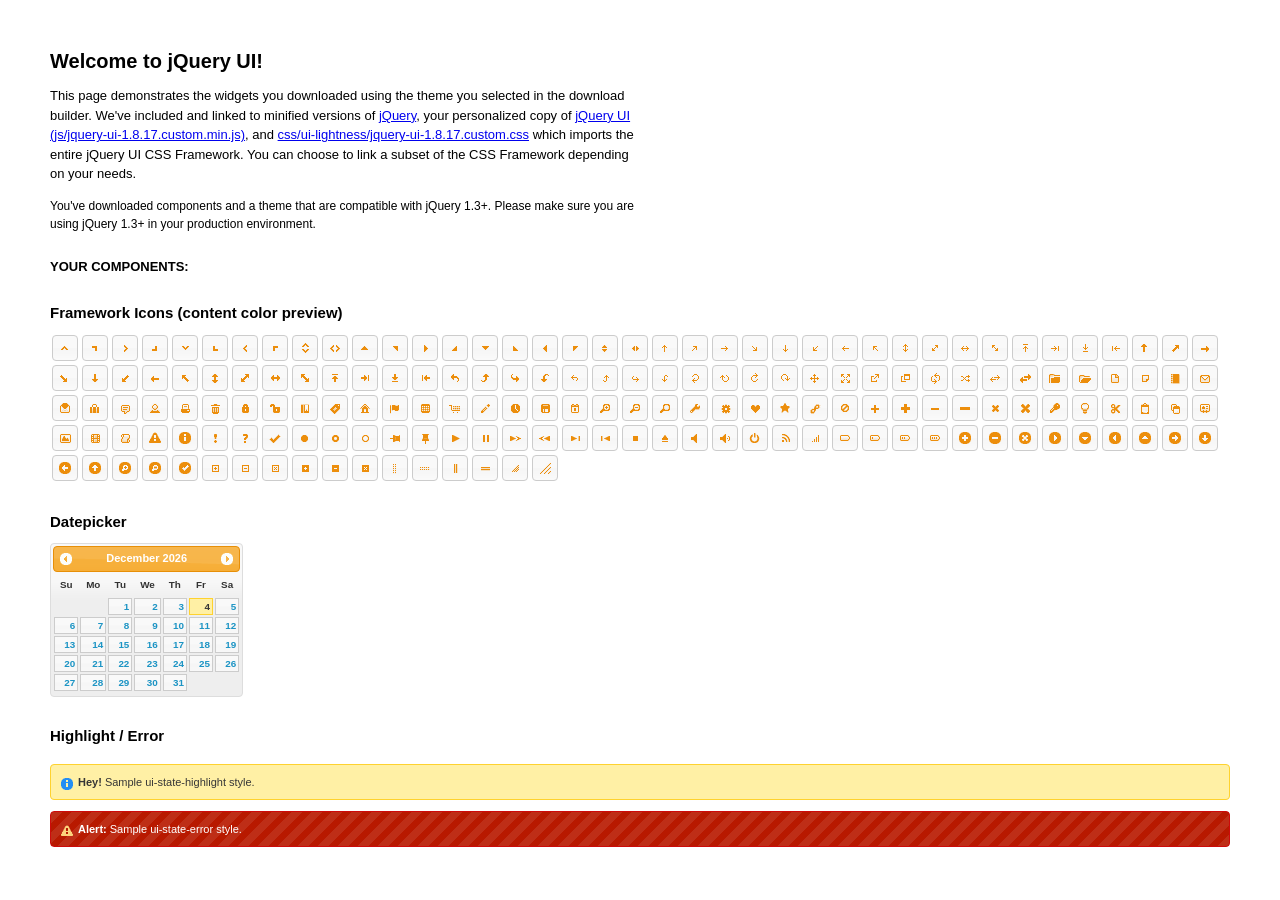
<file: jquery-ui/index.html>
<!DOCTYPE html>
<html>
	<head>
		<meta http-equiv="Content-Type" content="text/html; charset=iso-8859-1" />
		<title>jQuery UI Example Page</title>
		<link type="text/css" href="css/ui-lightness/jquery-ui-1.8.17.custom.css" rel="stylesheet" />	
		<script type="text/javascript" src="js/jquery-1.7.1.min.js"></script>
		<script type="text/javascript" src="js/jquery-ui-1.8.17.custom.min.js"></script>
		<script type="text/javascript">
			$(function(){

				// Datepicker
				$('#datepicker').datepicker({
					inline: true
				});
				
				//hover states on the static widgets
				$('#dialog_link, ul#icons li').hover(
					function() { $(this).addClass('ui-state-hover'); }, 
					function() { $(this).removeClass('ui-state-hover'); }
				);
				
			});
		</script>
		<style type="text/css">
			/*demo page css*/
			body{ font: 62.5% "Trebuchet MS", sans-serif; margin: 50px;}
			.demoHeaders { margin-top: 2em; }
			#dialog_link {padding: .4em 1em .4em 20px;text-decoration: none;position: relative;}
			#dialog_link span.ui-icon {margin: 0 5px 0 0;position: absolute;left: .2em;top: 50%;margin-top: -8px;}
			ul#icons {margin: 0; padding: 0;}
			ul#icons li {margin: 2px; position: relative; padding: 4px 0; cursor: pointer; float: left;  list-style: none;}
			ul#icons span.ui-icon {float: left; margin: 0 4px;}
		</style>	
	</head>
	<body>
	<h1>Welcome to jQuery UI!</h1>
	<p style="font-size: 1.3em; line-height: 1.5; margin: 1em 0; width: 50%;">This page demonstrates the widgets you downloaded using the theme you selected in the download builder. We've included and linked to minified versions of <a href="js/jquery-1.7.1.min.js">jQuery</a>, your personalized copy of <a href="js/jquery-ui-1.8.17.custom.min.js">jQuery UI (js/jquery-ui-1.8.17.custom.min.js)</a>, and <a href="css/ui-lightness/jquery-ui-1.8.17.custom.css">css/ui-lightness/jquery-ui-1.8.17.custom.css</a> which imports the entire jQuery UI CSS Framework. You can choose to link a subset of the CSS Framework depending on your needs. </p>
	<p style="font-size: 1.2em; line-height: 1.5; margin: 1em 0; width: 50%;">You've downloaded components and a theme that are compatible with jQuery 1.3+. Please make sure you are using jQuery 1.3+ in your production environment.</p>	

	<p style="font-weight: bold; margin: 2em 0 1em; font-size: 1.3em;">YOUR COMPONENTS:</p>
			
				
				
		<h2 class="demoHeaders">Framework Icons (content color preview)</h2>
		<ul id="icons" class="ui-widget ui-helper-clearfix">
		
		<li class="ui-state-default ui-corner-all" title=".ui-icon-carat-1-n"><span class="ui-icon ui-icon-carat-1-n"></span></li>
		<li class="ui-state-default ui-corner-all" title=".ui-icon-carat-1-ne"><span class="ui-icon ui-icon-carat-1-ne"></span></li>
		<li class="ui-state-default ui-corner-all" title=".ui-icon-carat-1-e"><span class="ui-icon ui-icon-carat-1-e"></span></li>
		
		<li class="ui-state-default ui-corner-all" title=".ui-icon-carat-1-se"><span class="ui-icon ui-icon-carat-1-se"></span></li>
		<li class="ui-state-default ui-corner-all" title=".ui-icon-carat-1-s"><span class="ui-icon ui-icon-carat-1-s"></span></li>
		<li class="ui-state-default ui-corner-all" title=".ui-icon-carat-1-sw"><span class="ui-icon ui-icon-carat-1-sw"></span></li>
		<li class="ui-state-default ui-corner-all" title=".ui-icon-carat-1-w"><span class="ui-icon ui-icon-carat-1-w"></span></li>
		<li class="ui-state-default ui-corner-all" title=".ui-icon-carat-1-nw"><span class="ui-icon ui-icon-carat-1-nw"></span></li>
		<li class="ui-state-default ui-corner-all" title=".ui-icon-carat-2-n-s"><span class="ui-icon ui-icon-carat-2-n-s"></span></li>
		<li class="ui-state-default ui-corner-all" title=".ui-icon-carat-2-e-w"><span class="ui-icon ui-icon-carat-2-e-w"></span></li>
		<li class="ui-state-default ui-corner-all" title=".ui-icon-triangle-1-n"><span class="ui-icon ui-icon-triangle-1-n"></span></li>
		<li class="ui-state-default ui-corner-all" title=".ui-icon-triangle-1-ne"><span class="ui-icon ui-icon-triangle-1-ne"></span></li>
		
		<li class="ui-state-default ui-corner-all" title=".ui-icon-triangle-1-e"><span class="ui-icon ui-icon-triangle-1-e"></span></li>
		<li class="ui-state-default ui-corner-all" title=".ui-icon-triangle-1-se"><span class="ui-icon ui-icon-triangle-1-se"></span></li>
		<li class="ui-state-default ui-corner-all" title=".ui-icon-triangle-1-s"><span class="ui-icon ui-icon-triangle-1-s"></span></li>
		<li class="ui-state-default ui-corner-all" title=".ui-icon-triangle-1-sw"><span class="ui-icon ui-icon-triangle-1-sw"></span></li>
		<li class="ui-state-default ui-corner-all" title=".ui-icon-triangle-1-w"><span class="ui-icon ui-icon-triangle-1-w"></span></li>
		<li class="ui-state-default ui-corner-all" title=".ui-icon-triangle-1-nw"><span class="ui-icon ui-icon-triangle-1-nw"></span></li>
		<li class="ui-state-default ui-corner-all" title=".ui-icon-triangle-2-n-s"><span class="ui-icon ui-icon-triangle-2-n-s"></span></li>
		<li class="ui-state-default ui-corner-all" title=".ui-icon-triangle-2-e-w"><span class="ui-icon ui-icon-triangle-2-e-w"></span></li>
		<li class="ui-state-default ui-corner-all" title=".ui-icon-arrow-1-n"><span class="ui-icon ui-icon-arrow-1-n"></span></li>
		
		<li class="ui-state-default ui-corner-all" title=".ui-icon-arrow-1-ne"><span class="ui-icon ui-icon-arrow-1-ne"></span></li>
		<li class="ui-state-default ui-corner-all" title=".ui-icon-arrow-1-e"><span class="ui-icon ui-icon-arrow-1-e"></span></li>
		<li class="ui-state-default ui-corner-all" title=".ui-icon-arrow-1-se"><span class="ui-icon ui-icon-arrow-1-se"></span></li>
		<li class="ui-state-default ui-corner-all" title=".ui-icon-arrow-1-s"><span class="ui-icon ui-icon-arrow-1-s"></span></li>
		<li class="ui-state-default ui-corner-all" title=".ui-icon-arrow-1-sw"><span class="ui-icon ui-icon-arrow-1-sw"></span></li>
		<li class="ui-state-default ui-corner-all" title=".ui-icon-arrow-1-w"><span class="ui-icon ui-icon-arrow-1-w"></span></li>
		<li class="ui-state-default ui-corner-all" title=".ui-icon-arrow-1-nw"><span class="ui-icon ui-icon-arrow-1-nw"></span></li>
		<li class="ui-state-default ui-corner-all" title=".ui-icon-arrow-2-n-s"><span class="ui-icon ui-icon-arrow-2-n-s"></span></li>
		<li class="ui-state-default ui-corner-all" title=".ui-icon-arrow-2-ne-sw"><span class="ui-icon ui-icon-arrow-2-ne-sw"></span></li>
		
		<li class="ui-state-default ui-corner-all" title=".ui-icon-arrow-2-e-w"><span class="ui-icon ui-icon-arrow-2-e-w"></span></li>
		<li class="ui-state-default ui-corner-all" title=".ui-icon-arrow-2-se-nw"><span class="ui-icon ui-icon-arrow-2-se-nw"></span></li>
		<li class="ui-state-default ui-corner-all" title=".ui-icon-arrowstop-1-n"><span class="ui-icon ui-icon-arrowstop-1-n"></span></li>
		<li class="ui-state-default ui-corner-all" title=".ui-icon-arrowstop-1-e"><span class="ui-icon ui-icon-arrowstop-1-e"></span></li>
		<li class="ui-state-default ui-corner-all" title=".ui-icon-arrowstop-1-s"><span class="ui-icon ui-icon-arrowstop-1-s"></span></li>
		<li class="ui-state-default ui-corner-all" title=".ui-icon-arrowstop-1-w"><span class="ui-icon ui-icon-arrowstop-1-w"></span></li>
		<li class="ui-state-default ui-corner-all" title=".ui-icon-arrowthick-1-n"><span class="ui-icon ui-icon-arrowthick-1-n"></span></li>
		<li class="ui-state-default ui-corner-all" title=".ui-icon-arrowthick-1-ne"><span class="ui-icon ui-icon-arrowthick-1-ne"></span></li>
		<li class="ui-state-default ui-corner-all" title=".ui-icon-arrowthick-1-e"><span class="ui-icon ui-icon-arrowthick-1-e"></span></li>
		
		<li class="ui-state-default ui-corner-all" title=".ui-icon-arrowthick-1-se"><span class="ui-icon ui-icon-arrowthick-1-se"></span></li>
		<li class="ui-state-default ui-corner-all" title=".ui-icon-arrowthick-1-s"><span class="ui-icon ui-icon-arrowthick-1-s"></span></li>
		<li class="ui-state-default ui-corner-all" title=".ui-icon-arrowthick-1-sw"><span class="ui-icon ui-icon-arrowthick-1-sw"></span></li>
		<li class="ui-state-default ui-corner-all" title=".ui-icon-arrowthick-1-w"><span class="ui-icon ui-icon-arrowthick-1-w"></span></li>
		<li class="ui-state-default ui-corner-all" title=".ui-icon-arrowthick-1-nw"><span class="ui-icon ui-icon-arrowthick-1-nw"></span></li>
		<li class="ui-state-default ui-corner-all" title=".ui-icon-arrowthick-2-n-s"><span class="ui-icon ui-icon-arrowthick-2-n-s"></span></li>
		<li class="ui-state-default ui-corner-all" title=".ui-icon-arrowthick-2-ne-sw"><span class="ui-icon ui-icon-arrowthick-2-ne-sw"></span></li>
		<li class="ui-state-default ui-corner-all" title=".ui-icon-arrowthick-2-e-w"><span class="ui-icon ui-icon-arrowthick-2-e-w"></span></li>
		<li class="ui-state-default ui-corner-all" title=".ui-icon-arrowthick-2-se-nw"><span class="ui-icon ui-icon-arrowthick-2-se-nw"></span></li>
		
		<li class="ui-state-default ui-corner-all" title=".ui-icon-arrowthickstop-1-n"><span class="ui-icon ui-icon-arrowthickstop-1-n"></span></li>
		<li class="ui-state-default ui-corner-all" title=".ui-icon-arrowthickstop-1-e"><span class="ui-icon ui-icon-arrowthickstop-1-e"></span></li>
		<li class="ui-state-default ui-corner-all" title=".ui-icon-arrowthickstop-1-s"><span class="ui-icon ui-icon-arrowthickstop-1-s"></span></li>
		<li class="ui-state-default ui-corner-all" title=".ui-icon-arrowthickstop-1-w"><span class="ui-icon ui-icon-arrowthickstop-1-w"></span></li>
		<li class="ui-state-default ui-corner-all" title=".ui-icon-arrowreturnthick-1-w"><span class="ui-icon ui-icon-arrowreturnthick-1-w"></span></li>
		<li class="ui-state-default ui-corner-all" title=".ui-icon-arrowreturnthick-1-n"><span class="ui-icon ui-icon-arrowreturnthick-1-n"></span></li>
		<li class="ui-state-default ui-corner-all" title=".ui-icon-arrowreturnthick-1-e"><span class="ui-icon ui-icon-arrowreturnthick-1-e"></span></li>
		<li class="ui-state-default ui-corner-all" title=".ui-icon-arrowreturnthick-1-s"><span class="ui-icon ui-icon-arrowreturnthick-1-s"></span></li>
		<li class="ui-state-default ui-corner-all" title=".ui-icon-arrowreturn-1-w"><span class="ui-icon ui-icon-arrowreturn-1-w"></span></li>
		
		<li class="ui-state-default ui-corner-all" title=".ui-icon-arrowreturn-1-n"><span class="ui-icon ui-icon-arrowreturn-1-n"></span></li>
		<li class="ui-state-default ui-corner-all" title=".ui-icon-arrowreturn-1-e"><span class="ui-icon ui-icon-arrowreturn-1-e"></span></li>
		<li class="ui-state-default ui-corner-all" title=".ui-icon-arrowreturn-1-s"><span class="ui-icon ui-icon-arrowreturn-1-s"></span></li>
		<li class="ui-state-default ui-corner-all" title=".ui-icon-arrowrefresh-1-w"><span class="ui-icon ui-icon-arrowrefresh-1-w"></span></li>
		<li class="ui-state-default ui-corner-all" title=".ui-icon-arrowrefresh-1-n"><span class="ui-icon ui-icon-arrowrefresh-1-n"></span></li>
		<li class="ui-state-default ui-corner-all" title=".ui-icon-arrowrefresh-1-e"><span class="ui-icon ui-icon-arrowrefresh-1-e"></span></li>
		<li class="ui-state-default ui-corner-all" title=".ui-icon-arrowrefresh-1-s"><span class="ui-icon ui-icon-arrowrefresh-1-s"></span></li>
		<li class="ui-state-default ui-corner-all" title=".ui-icon-arrow-4"><span class="ui-icon ui-icon-arrow-4"></span></li>
		<li class="ui-state-default ui-corner-all" title=".ui-icon-arrow-4-diag"><span class="ui-icon ui-icon-arrow-4-diag"></span></li>
		
		<li class="ui-state-default ui-corner-all" title=".ui-icon-extlink"><span class="ui-icon ui-icon-extlink"></span></li>
		<li class="ui-state-default ui-corner-all" title=".ui-icon-newwin"><span class="ui-icon ui-icon-newwin"></span></li>
		<li class="ui-state-default ui-corner-all" title=".ui-icon-refresh"><span class="ui-icon ui-icon-refresh"></span></li>
		<li class="ui-state-default ui-corner-all" title=".ui-icon-shuffle"><span class="ui-icon ui-icon-shuffle"></span></li>
		<li class="ui-state-default ui-corner-all" title=".ui-icon-transfer-e-w"><span class="ui-icon ui-icon-transfer-e-w"></span></li>
		<li class="ui-state-default ui-corner-all" title=".ui-icon-transferthick-e-w"><span class="ui-icon ui-icon-transferthick-e-w"></span></li>
		<li class="ui-state-default ui-corner-all" title=".ui-icon-folder-collapsed"><span class="ui-icon ui-icon-folder-collapsed"></span></li>
		<li class="ui-state-default ui-corner-all" title=".ui-icon-folder-open"><span class="ui-icon ui-icon-folder-open"></span></li>
		<li class="ui-state-default ui-corner-all" title=".ui-icon-document"><span class="ui-icon ui-icon-document"></span></li>
		
		<li class="ui-state-default ui-corner-all" title=".ui-icon-document-b"><span class="ui-icon ui-icon-document-b"></span></li>
		<li class="ui-state-default ui-corner-all" title=".ui-icon-note"><span class="ui-icon ui-icon-note"></span></li>
		<li class="ui-state-default ui-corner-all" title=".ui-icon-mail-closed"><span class="ui-icon ui-icon-mail-closed"></span></li>
		<li class="ui-state-default ui-corner-all" title=".ui-icon-mail-open"><span class="ui-icon ui-icon-mail-open"></span></li>
		<li class="ui-state-default ui-corner-all" title=".ui-icon-suitcase"><span class="ui-icon ui-icon-suitcase"></span></li>
		<li class="ui-state-default ui-corner-all" title=".ui-icon-comment"><span class="ui-icon ui-icon-comment"></span></li>
		<li class="ui-state-default ui-corner-all" title=".ui-icon-person"><span class="ui-icon ui-icon-person"></span></li>
		<li class="ui-state-default ui-corner-all" title=".ui-icon-print"><span class="ui-icon ui-icon-print"></span></li>
		<li class="ui-state-default ui-corner-all" title=".ui-icon-trash"><span class="ui-icon ui-icon-trash"></span></li>
		
		<li class="ui-state-default ui-corner-all" title=".ui-icon-locked"><span class="ui-icon ui-icon-locked"></span></li>
		<li class="ui-state-default ui-corner-all" title=".ui-icon-unlocked"><span class="ui-icon ui-icon-unlocked"></span></li>
		<li class="ui-state-default ui-corner-all" title=".ui-icon-bookmark"><span class="ui-icon ui-icon-bookmark"></span></li>
		<li class="ui-state-default ui-corner-all" title=".ui-icon-tag"><span class="ui-icon ui-icon-tag"></span></li>
		<li class="ui-state-default ui-corner-all" title=".ui-icon-home"><span class="ui-icon ui-icon-home"></span></li>
		<li class="ui-state-default ui-corner-all" title=".ui-icon-flag"><span class="ui-icon ui-icon-flag"></span></li>
		<li class="ui-state-default ui-corner-all" title=".ui-icon-calculator"><span class="ui-icon ui-icon-calculator"></span></li>
		<li class="ui-state-default ui-corner-all" title=".ui-icon-cart"><span class="ui-icon ui-icon-cart"></span></li>
		<li class="ui-state-default ui-corner-all" title=".ui-icon-pencil"><span class="ui-icon ui-icon-pencil"></span></li>
		
		<li class="ui-state-default ui-corner-all" title=".ui-icon-clock"><span class="ui-icon ui-icon-clock"></span></li>
		<li class="ui-state-default ui-corner-all" title=".ui-icon-disk"><span class="ui-icon ui-icon-disk"></span></li>
		<li class="ui-state-default ui-corner-all" title=".ui-icon-calendar"><span class="ui-icon ui-icon-calendar"></span></li>
		<li class="ui-state-default ui-corner-all" title=".ui-icon-zoomin"><span class="ui-icon ui-icon-zoomin"></span></li>
		<li class="ui-state-default ui-corner-all" title=".ui-icon-zoomout"><span class="ui-icon ui-icon-zoomout"></span></li>
		<li class="ui-state-default ui-corner-all" title=".ui-icon-search"><span class="ui-icon ui-icon-search"></span></li>
		<li class="ui-state-default ui-corner-all" title=".ui-icon-wrench"><span class="ui-icon ui-icon-wrench"></span></li>
		<li class="ui-state-default ui-corner-all" title=".ui-icon-gear"><span class="ui-icon ui-icon-gear"></span></li>
		<li class="ui-state-default ui-corner-all" title=".ui-icon-heart"><span class="ui-icon ui-icon-heart"></span></li>
		
		<li class="ui-state-default ui-corner-all" title=".ui-icon-star"><span class="ui-icon ui-icon-star"></span></li>
		<li class="ui-state-default ui-corner-all" title=".ui-icon-link"><span class="ui-icon ui-icon-link"></span></li>
		<li class="ui-state-default ui-corner-all" title=".ui-icon-cancel"><span class="ui-icon ui-icon-cancel"></span></li>
		<li class="ui-state-default ui-corner-all" title=".ui-icon-plus"><span class="ui-icon ui-icon-plus"></span></li>
		<li class="ui-state-default ui-corner-all" title=".ui-icon-plusthick"><span class="ui-icon ui-icon-plusthick"></span></li>
		<li class="ui-state-default ui-corner-all" title=".ui-icon-minus"><span class="ui-icon ui-icon-minus"></span></li>
		<li class="ui-state-default ui-corner-all" title=".ui-icon-minusthick"><span class="ui-icon ui-icon-minusthick"></span></li>
		<li class="ui-state-default ui-corner-all" title=".ui-icon-close"><span class="ui-icon ui-icon-close"></span></li>
		<li class="ui-state-default ui-corner-all" title=".ui-icon-closethick"><span class="ui-icon ui-icon-closethick"></span></li>
		
		<li class="ui-state-default ui-corner-all" title=".ui-icon-key"><span class="ui-icon ui-icon-key"></span></li>
		<li class="ui-state-default ui-corner-all" title=".ui-icon-lightbulb"><span class="ui-icon ui-icon-lightbulb"></span></li>
		<li class="ui-state-default ui-corner-all" title=".ui-icon-scissors"><span class="ui-icon ui-icon-scissors"></span></li>
		<li class="ui-state-default ui-corner-all" title=".ui-icon-clipboard"><span class="ui-icon ui-icon-clipboard"></span></li>
		<li class="ui-state-default ui-corner-all" title=".ui-icon-copy"><span class="ui-icon ui-icon-copy"></span></li>
		<li class="ui-state-default ui-corner-all" title=".ui-icon-contact"><span class="ui-icon ui-icon-contact"></span></li>
		<li class="ui-state-default ui-corner-all" title=".ui-icon-image"><span class="ui-icon ui-icon-image"></span></li>
		<li class="ui-state-default ui-corner-all" title=".ui-icon-video"><span class="ui-icon ui-icon-video"></span></li>
		<li class="ui-state-default ui-corner-all" title=".ui-icon-script"><span class="ui-icon ui-icon-script"></span></li>
		<li class="ui-state-default ui-corner-all" title=".ui-icon-alert"><span class="ui-icon ui-icon-alert"></span></li>
		
		<li class="ui-state-default ui-corner-all" title=".ui-icon-info"><span class="ui-icon ui-icon-info"></span></li>
		<li class="ui-state-default ui-corner-all" title=".ui-icon-notice"><span class="ui-icon ui-icon-notice"></span></li>
		<li class="ui-state-default ui-corner-all" title=".ui-icon-help"><span class="ui-icon ui-icon-help"></span></li>
		<li class="ui-state-default ui-corner-all" title=".ui-icon-check"><span class="ui-icon ui-icon-check"></span></li>
		<li class="ui-state-default ui-corner-all" title=".ui-icon-bullet"><span class="ui-icon ui-icon-bullet"></span></li>
		<li class="ui-state-default ui-corner-all" title=".ui-icon-radio-off"><span class="ui-icon ui-icon-radio-off"></span></li>
		<li class="ui-state-default ui-corner-all" title=".ui-icon-radio-on"><span class="ui-icon ui-icon-radio-on"></span></li>
		<li class="ui-state-default ui-corner-all" title=".ui-icon-pin-w"><span class="ui-icon ui-icon-pin-w"></span></li>
		<li class="ui-state-default ui-corner-all" title=".ui-icon-pin-s"><span class="ui-icon ui-icon-pin-s"></span></li>
		<li class="ui-state-default ui-corner-all" title=".ui-icon-play"><span class="ui-icon ui-icon-play"></span></li>
		<li class="ui-state-default ui-corner-all" title=".ui-icon-pause"><span class="ui-icon ui-icon-pause"></span></li>
		
		<li class="ui-state-default ui-corner-all" title=".ui-icon-seek-next"><span class="ui-icon ui-icon-seek-next"></span></li>
		<li class="ui-state-default ui-corner-all" title=".ui-icon-seek-prev"><span class="ui-icon ui-icon-seek-prev"></span></li>
		<li class="ui-state-default ui-corner-all" title=".ui-icon-seek-end"><span class="ui-icon ui-icon-seek-end"></span></li>
		<li class="ui-state-default ui-corner-all" title=".ui-icon-seek-first"><span class="ui-icon ui-icon-seek-first"></span></li>
		<li class="ui-state-default ui-corner-all" title=".ui-icon-stop"><span class="ui-icon ui-icon-stop"></span></li>
		<li class="ui-state-default ui-corner-all" title=".ui-icon-eject"><span class="ui-icon ui-icon-eject"></span></li>
		<li class="ui-state-default ui-corner-all" title=".ui-icon-volume-off"><span class="ui-icon ui-icon-volume-off"></span></li>
		<li class="ui-state-default ui-corner-all" title=".ui-icon-volume-on"><span class="ui-icon ui-icon-volume-on"></span></li>
		<li class="ui-state-default ui-corner-all" title=".ui-icon-power"><span class="ui-icon ui-icon-power"></span></li>
		
		<li class="ui-state-default ui-corner-all" title=".ui-icon-signal-diag"><span class="ui-icon ui-icon-signal-diag"></span></li>
		<li class="ui-state-default ui-corner-all" title=".ui-icon-signal"><span class="ui-icon ui-icon-signal"></span></li>
		<li class="ui-state-default ui-corner-all" title=".ui-icon-battery-0"><span class="ui-icon ui-icon-battery-0"></span></li>
		<li class="ui-state-default ui-corner-all" title=".ui-icon-battery-1"><span class="ui-icon ui-icon-battery-1"></span></li>
		<li class="ui-state-default ui-corner-all" title=".ui-icon-battery-2"><span class="ui-icon ui-icon-battery-2"></span></li>
		<li class="ui-state-default ui-corner-all" title=".ui-icon-battery-3"><span class="ui-icon ui-icon-battery-3"></span></li>
		<li class="ui-state-default ui-corner-all" title=".ui-icon-circle-plus"><span class="ui-icon ui-icon-circle-plus"></span></li>
		<li class="ui-state-default ui-corner-all" title=".ui-icon-circle-minus"><span class="ui-icon ui-icon-circle-minus"></span></li>
		<li class="ui-state-default ui-corner-all" title=".ui-icon-circle-close"><span class="ui-icon ui-icon-circle-close"></span></li>
		
		<li class="ui-state-default ui-corner-all" title=".ui-icon-circle-triangle-e"><span class="ui-icon ui-icon-circle-triangle-e"></span></li>
		<li class="ui-state-default ui-corner-all" title=".ui-icon-circle-triangle-s"><span class="ui-icon ui-icon-circle-triangle-s"></span></li>
		<li class="ui-state-default ui-corner-all" title=".ui-icon-circle-triangle-w"><span class="ui-icon ui-icon-circle-triangle-w"></span></li>
		<li class="ui-state-default ui-corner-all" title=".ui-icon-circle-triangle-n"><span class="ui-icon ui-icon-circle-triangle-n"></span></li>
		<li class="ui-state-default ui-corner-all" title=".ui-icon-circle-arrow-e"><span class="ui-icon ui-icon-circle-arrow-e"></span></li>
		<li class="ui-state-default ui-corner-all" title=".ui-icon-circle-arrow-s"><span class="ui-icon ui-icon-circle-arrow-s"></span></li>
		<li class="ui-state-default ui-corner-all" title=".ui-icon-circle-arrow-w"><span class="ui-icon ui-icon-circle-arrow-w"></span></li>
		<li class="ui-state-default ui-corner-all" title=".ui-icon-circle-arrow-n"><span class="ui-icon ui-icon-circle-arrow-n"></span></li>
		<li class="ui-state-default ui-corner-all" title=".ui-icon-circle-zoomin"><span class="ui-icon ui-icon-circle-zoomin"></span></li>
		
		<li class="ui-state-default ui-corner-all" title=".ui-icon-circle-zoomout"><span class="ui-icon ui-icon-circle-zoomout"></span></li>
		<li class="ui-state-default ui-corner-all" title=".ui-icon-circle-check"><span class="ui-icon ui-icon-circle-check"></span></li>
		<li class="ui-state-default ui-corner-all" title=".ui-icon-circlesmall-plus"><span class="ui-icon ui-icon-circlesmall-plus"></span></li>
		<li class="ui-state-default ui-corner-all" title=".ui-icon-circlesmall-minus"><span class="ui-icon ui-icon-circlesmall-minus"></span></li>
		<li class="ui-state-default ui-corner-all" title=".ui-icon-circlesmall-close"><span class="ui-icon ui-icon-circlesmall-close"></span></li>
		<li class="ui-state-default ui-corner-all" title=".ui-icon-squaresmall-plus"><span class="ui-icon ui-icon-squaresmall-plus"></span></li>
		<li class="ui-state-default ui-corner-all" title=".ui-icon-squaresmall-minus"><span class="ui-icon ui-icon-squaresmall-minus"></span></li>
		<li class="ui-state-default ui-corner-all" title=".ui-icon-squaresmall-close"><span class="ui-icon ui-icon-squaresmall-close"></span></li>
		<li class="ui-state-default ui-corner-all" title=".ui-icon-grip-dotted-vertical"><span class="ui-icon ui-icon-grip-dotted-vertical"></span></li>
		
		<li class="ui-state-default ui-corner-all" title=".ui-icon-grip-dotted-horizontal"><span class="ui-icon ui-icon-grip-dotted-horizontal"></span></li>
		<li class="ui-state-default ui-corner-all" title=".ui-icon-grip-solid-vertical"><span class="ui-icon ui-icon-grip-solid-vertical"></span></li>
		<li class="ui-state-default ui-corner-all" title=".ui-icon-grip-solid-horizontal"><span class="ui-icon ui-icon-grip-solid-horizontal"></span></li>
		<li class="ui-state-default ui-corner-all" title=".ui-icon-gripsmall-diagonal-se"><span class="ui-icon ui-icon-gripsmall-diagonal-se"></span></li>
		<li class="ui-state-default ui-corner-all" title=".ui-icon-grip-diagonal-se"><span class="ui-icon ui-icon-grip-diagonal-se"></span></li>
		</ul>

	
		<!-- Datepicker -->
		<h2 class="demoHeaders">Datepicker</h2>
		<div id="datepicker"></div>
			
		<!-- Highlight / Error -->
		<h2 class="demoHeaders">Highlight / Error</h2>
		<div class="ui-widget">
			<div class="ui-state-highlight ui-corner-all" style="margin-top: 20px; padding: 0 .7em;"> 
				<p><span class="ui-icon ui-icon-info" style="float: left; margin-right: .3em;"></span>
				<strong>Hey!</strong> Sample ui-state-highlight style.</p>
			</div>
		</div>
		<br/>
		<div class="ui-widget">
			<div class="ui-state-error ui-corner-all" style="padding: 0 .7em;"> 
				<p><span class="ui-icon ui-icon-alert" style="float: left; margin-right: .3em;"></span> 
				<strong>Alert:</strong> Sample ui-state-error style.</p>
			</div>
		</div>

	</body>
</html>
</file>
